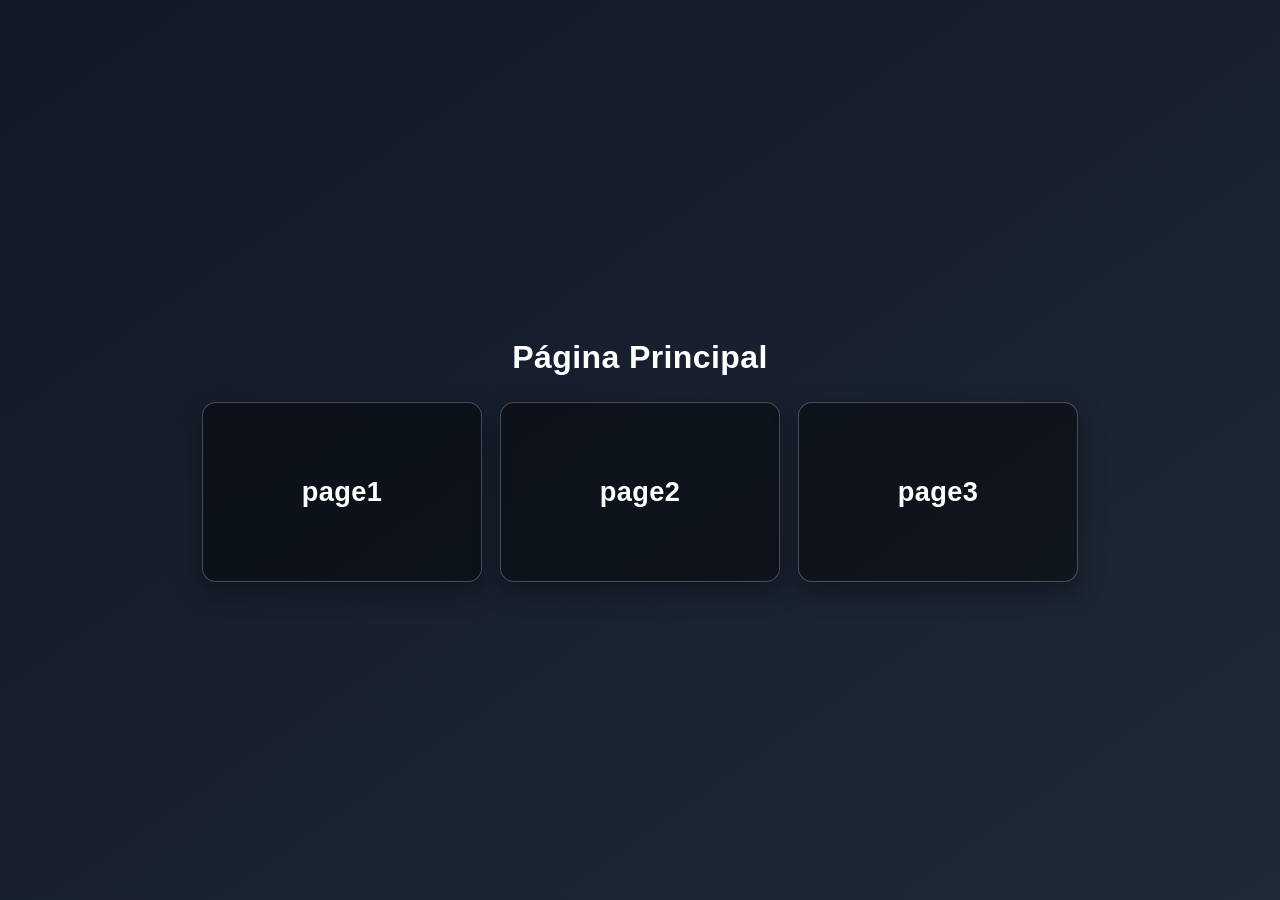
<file: index.html>
<!doctype html>
<html lang="es">
<head>
  <meta charset="UTF-8">
  <meta name="viewport" content="width=device-width, initial-scale=1.0">
  <title>Página Principal</title>
  <style>
    * { box-sizing: border-box; }
    body {
      margin: 0;
      min-height: 100vh;
      background: linear-gradient(145deg, #111827, #1f2937);
      font-family: Arial, Helvetica, sans-serif;
      color: #fff;
      display: grid;
      place-items: center;
      padding: 30px 18px;
    }

    .container {
      width: min(980px, 100%);
      text-align: center;
    }

    h1 {
      margin-bottom: 26px;
      letter-spacing: 0.4px;
    }

    .cards {
      display: flex;
      flex-wrap: wrap;
      justify-content: center;
      gap: 18px;
    }

    .card-link {
      text-decoration: none;
      color: inherit;
      perspective: 1000px;
      width: min(280px, 100%);
    }

    .card {
      position: relative;
      width: 100%;
      height: 180px;
      transform-style: preserve-3d;
      transition: transform 650ms ease;
    }

    .card-link:hover .card {
      transform: rotateY(180deg);
    }

    .face {
      position: absolute;
      inset: 0;
      border-radius: 14px;
      display: grid;
      place-items: center;
      backface-visibility: hidden;
      border: 1px solid rgba(255, 255, 255, 0.2);
      box-shadow: 0 10px 26px rgba(0, 0, 0, 0.35);
      background-size: cover;
      background-position: center;
      overflow: hidden;
    }

    .face::before {
      content: "";
      position: absolute;
      inset: 0;
      background: rgba(0, 0, 0, 0.42);
    }

    .face h2 {
      position: relative;
      z-index: 1;
      margin: 0;
      font-size: 1.7rem;
      text-transform: lowercase;
      letter-spacing: 0.4px;
    }

    .card-link:nth-child(1) .front,
    .card-link:nth-child(1) .back {
      background-image: url("https://images.unsplash.com/photo-1498050108023-c5249f4df085?auto=format&fit=crop&w=900&q=80");
    }

    .card-link:nth-child(2) .front,
    .card-link:nth-child(2) .back {
      background-image: url("https://images.unsplash.com/photo-1518773553398-650c184e0bb3?auto=format&fit=crop&w=900&q=80");
    }

    .card-link:nth-child(3) .front,
    .card-link:nth-child(3) .back {
      background-image: url("https://images.unsplash.com/photo-1518770660439-4636190af475?auto=format&fit=crop&w=900&q=80");
    }

    .back {
      transform: rotateY(180deg);
    }

    .back h2 {
      transform: rotateY(180deg);
    }
  </style>
</head>
<body>
  <main class="container">
    <h1>Página Principal</h1>
    <section class="cards">
      <a class="card-link" href="page1.html">
        <article class="card">
          <div class="face front"><h2>page1</h2></div>
          <div class="face back"><h2>page1</h2></div>
        </article>
      </a>

      <a class="card-link" href="page2.html">
        <article class="card">
          <div class="face front"><h2>page2</h2></div>
          <div class="face back"><h2>page2</h2></div>
        </article>
      </a>

      <a class="card-link" href="page3.html">
        <article class="card">
          <div class="face front"><h2>page3</h2></div>
          <div class="face back"><h2>page3</h2></div>
        </article>
      </a>
    </section>
  </main>
</body>
</html>
</file>
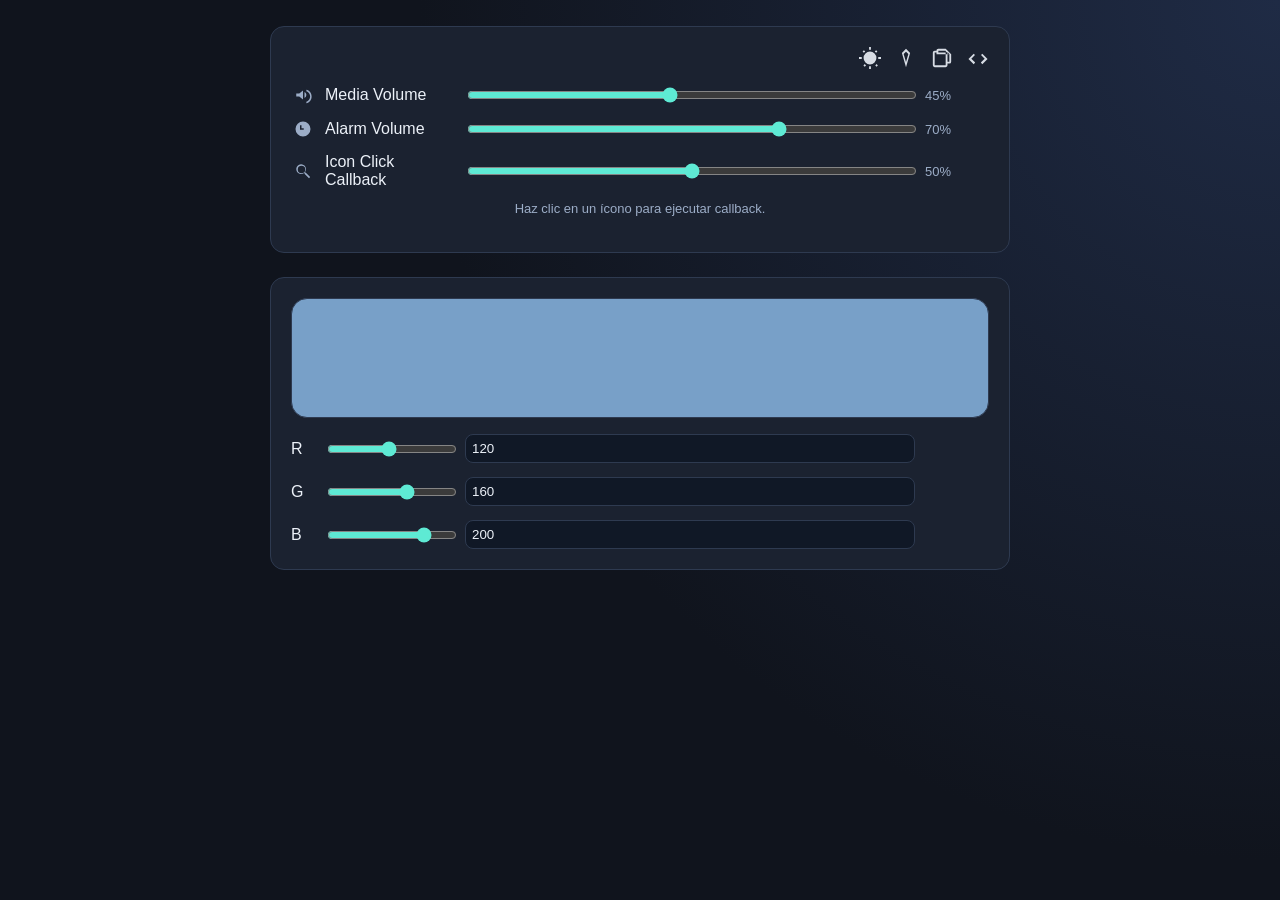
<file: page2/index.html>
<!doctype html>
<html lang="es">
<head>
  <meta charset="UTF-8">
  <meta name="viewport" content="width=device-width, initial-scale=1.0">
  <title>page02</title>
  <link rel="stylesheet" href="style.css">
</head>
<body>
  <main class="wrap">
    <section class="box">
      <div class="icons">
        <button class="icon-btn" type="button" data-icon="brightness">
          <svg viewBox="0 0 24 24"><path d="M6.76 4.84 5.35 3.43 3.93 4.84l1.41 1.41 1.42-1.41zm10.48 0 1.41-1.41 1.42 1.41-1.41 1.41-1.42-1.41zM12 5a7 7 0 1 0 0 14 7 7 0 0 0 0-14zm0-5h-1v3h2V0h-1zm0 21h-1v3h2v-3h-1zM0 13h3v-2H0v2zm21 0h3v-2h-3v2zM4.84 20.07l1.41 1.41 1.42-1.41-1.41-1.42-1.42 1.42zm14.32-1.42-1.41 1.42 1.41 1.41 1.42-1.41-1.42-1.42z"/></svg>
        </button>
        <button class="icon-btn" type="button" data-icon="diamond">
          <svg viewBox="0 0 24 24"><path d="m12 2 4.5 4.5L12 22 7.5 6.5 12 2zm0 3.06L9.44 7.62 12 16.4l2.56-8.78L12 5.06z"/></svg>
        </button>
        <button class="icon-btn" type="button" data-icon="clipboard">
          <svg viewBox="0 0 24 24"><path d="M16 2H8c-1.1 0-2 .9-2 2H4a2 2 0 0 0-2 2v14a2 2 0 0 0 2 2h12a2 2 0 0 0 2-2v-2h2a2 2 0 0 0 2-2V8l-6-6zm0 2.5 3.5 3.5H16V4.5zM8 4h8v2H8V4zm8 16H4V6h2v2h10V20zm4-4h-2V6h.5L20 7.5V16z"/></svg>
        </button>
        <button class="icon-btn" type="button" data-icon="code">
          <svg viewBox="0 0 24 24"><path d="m8.7 16.7-4-4 4-4L7.3 7.3 1.6 13l5.7 5.7 1.4-1.4zm6.6 0 4-4-4-4 1.4-1.4L22.4 13l-5.7 5.7-1.4-1.4z"/></svg>
        </button>
      </div>

      <div class="slider-group">
        <div class="row">
          <svg class="slider-icon" viewBox="0 0 24 24"><path d="M3 10v4h4l5 4V6L7 10H3zm13.5 2c0-1.77-1-3.29-2.5-4.03v8.05A4.495 4.495 0 0 0 16.5 12zm0-7v2.06c2.89.86 5 3.54 5 6.94s-2.11 6.08-5 6.94V23c4.01-.91 7-4.49 7-9s-2.99-8.09-7-9z"/></svg>
          <label for="s1">Media Volume</label>
          <input id="s1" type="range" min="0" max="100" value="45">
          <span class="small">45%</span>
        </div>
        <div class="row">
          <svg class="slider-icon" viewBox="0 0 24 24"><path d="M12 2a10 10 0 1 0 10 10A10.011 10.011 0 0 0 12 2zm1 11h-5V7h2v4h3z"/></svg>
          <label for="s2">Alarm Volume</label>
          <input id="s2" type="range" min="0" max="100" value="70">
          <span class="small">70%</span>
        </div>
        <div class="row">
          <svg class="slider-icon" viewBox="0 0 24 24"><path d="M15.5 14h-.79l-.28-.27a6.471 6.471 0 1 0-.71.71l.27.28v.79L20 21.5 21.5 20l-6-6zM10 15a5 5 0 1 1 0-10 5 5 0 0 1 0 10z"/></svg>
          <label for="s3">Icon Click Callback</label>
          <input id="s3" type="range" min="0" max="100" value="50">
          <span class="small">50%</span>
        </div>
      </div>
      <p id="callbackInfo" class="callback-info">Haz clic en un ícono para ejecutar callback.</p>
    </section>

    <section class="box">
      <div class="preview" id="preview"></div>
      <div class="slider-group">
        <div class="row">
          <label for="rRange">R</label>
          <input id="rRange" type="range" min="0" max="255" value="120">
          <input id="rNum" type="number" min="0" max="255" value="120">
        </div>
        <div class="row">
          <label for="gRange">G</label>
          <input id="gRange" type="range" min="0" max="255" value="160">
          <input id="gNum" type="number" min="0" max="255" value="160">
        </div>
        <div class="row">
          <label for="bRange">B</label>
          <input id="bRange" type="range" min="0" max="255" value="200">
          <input id="bNum" type="number" min="0" max="255" value="200">
        </div>
      </div>
    </section>
  </main>
</body>
</html>
</file>
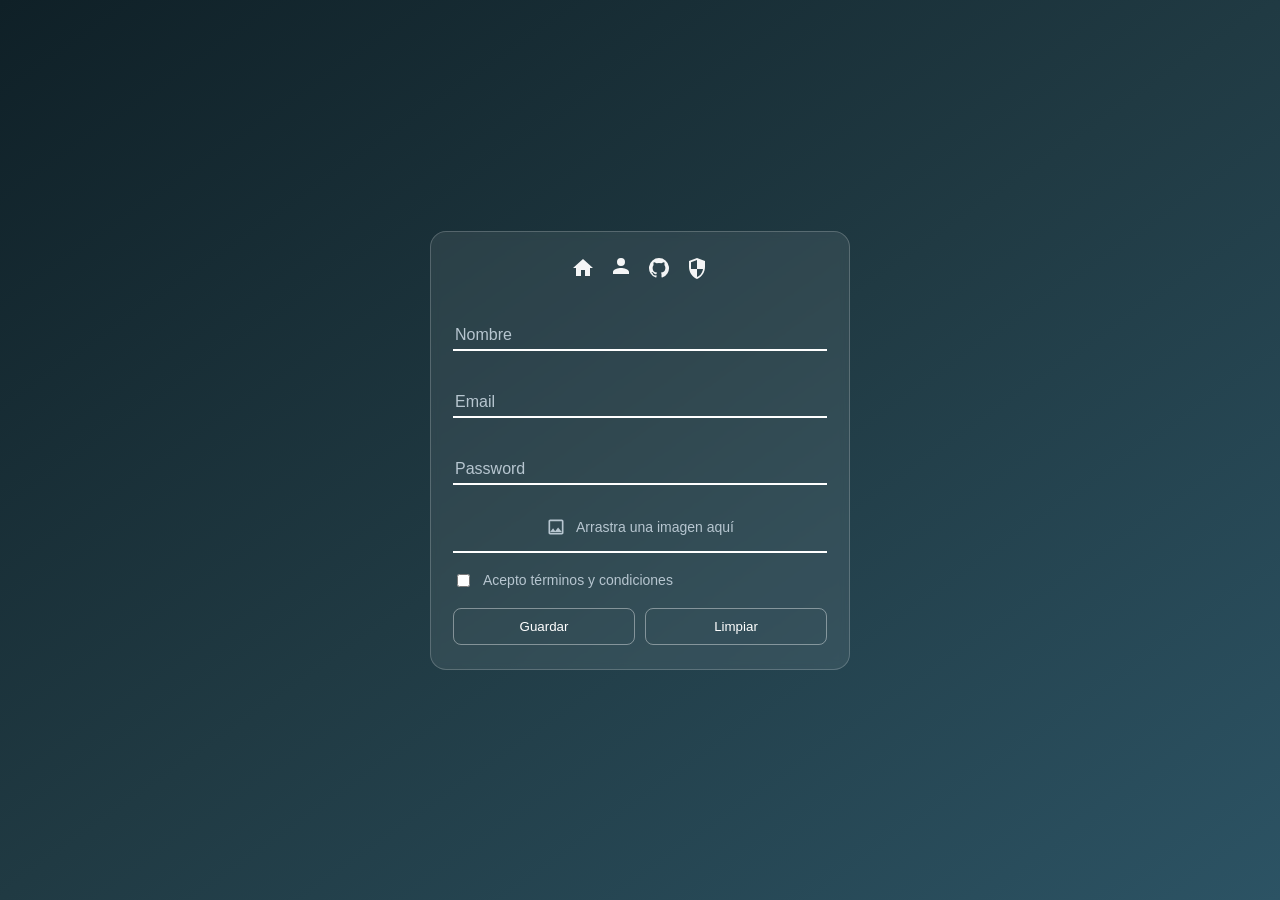
<file: page01.html>
<!doctype html>
<html lang="es">
<head>
  <meta charset="UTF-8">
  <meta name="viewport" content="width=device-width, initial-scale=1.0">
  <title>page01</title>
  <style>
    :root {
      --bg1: #0f2027;
      --bg2: #203a43;
      --bg3: #2c5364;
      --line: #ffffff;
      --accent: #63f7e7;
      --text: #ffffff;
      --muted: #b7c6d0;
    }

    * { box-sizing: border-box; }

    body {
      margin: 0;
      min-height: 100vh;
      font-family: Arial, Helvetica, sans-serif;
      background: linear-gradient(145deg, var(--bg1), var(--bg2), var(--bg3));
      color: var(--text);
      display: grid;
      place-items: center;
      padding: 24px;
    }

    .panel {
      width: min(420px, 100%);
      background: rgba(255, 255, 255, 0.08);
      border: 1px solid rgba(255, 255, 255, 0.2);
      border-radius: 16px;
      backdrop-filter: blur(4px);
      padding: 24px 22px;
    }

    .icons {
      display: flex;
      justify-content: center;
      gap: 14px;
      margin-bottom: 22px;
    }

    .icons svg {
      width: 24px;
      height: 24px;
      fill: var(--text);
      opacity: 0.95;
    }

    form {
      display: grid;
      gap: 18px;
    }

    .field {
      position: relative;
      padding-top: 14px;
    }

    .field input[type="text"],
    .field input[type="email"],
    .field input[type="password"] {
      width: 100%;
      background: transparent;
      border: none;
      border-bottom: 2px solid var(--line);
      color: var(--text);
      font-size: 16px;
      padding: 8px 2px 7px;
      outline: none;
      transition: border-color 220ms ease;
    }

    .field label {
      position: absolute;
      left: 2px;
      top: 24px;
      color: var(--muted);
      pointer-events: none;
      transition: all 220ms ease;
    }

    .field input:focus,
    .field input:not(:placeholder-shown) {
      border-bottom-color: var(--accent);
    }

    .field input:focus + label,
    .field input:not(:placeholder-shown) + label {
      top: 0;
      color: var(--accent);
      font-size: 12px;
      letter-spacing: 0.2px;
    }

    .drop-zone {
      width: 100%;
      min-height: 50px;
      border-bottom: 2px solid var(--line);
      display: flex;
      align-items: center;
      justify-content: center;
      gap: 10px;
      color: var(--muted);
      cursor: pointer;
      transition: border-color 220ms ease, color 220ms ease, background 220ms ease;
      padding: 8px 2px;
      text-align: center;
      font-size: 14px;
    }

    .drop-zone svg {
      width: 20px;
      height: 20px;
      fill: currentColor;
      flex: 0 0 auto;
    }

    .drop-zone.active {
      border-bottom-color: var(--accent);
      color: var(--accent);
      background: rgba(99, 247, 231, 0.08);
    }

    .agree {
      display: flex;
      gap: 10px;
      align-items: center;
      color: var(--muted);
      font-size: 14px;
    }

    .actions {
      display: flex;
      gap: 10px;
    }

    button {
      flex: 1;
      border: 1px solid rgba(255, 255, 255, 0.4);
      background: transparent;
      color: var(--text);
      padding: 10px 14px;
      border-radius: 8px;
      cursor: pointer;
      transition: all 200ms ease;
    }

    button:hover {
      border-color: var(--accent);
      color: var(--accent);
    }
  </style>
</head>
<body>
  <section class="panel">
    <div class="icons">
      <svg viewBox="0 0 24 24"><path d="M10 20v-6h4v6h5v-8h3L12 3 2 12h3v8z"/></svg>
      <svg viewBox="0 0 24 24"><path d="M12 12c2.7 0 8 1.34 8 4v2H4v-2c0-2.66 5.3-4 8-4zm0-2a4 4 0 1 0 0-8 4 4 0 0 0 0 8z"/></svg>
      <svg viewBox="0 0 24 24"><path d="M12 2a10 10 0 0 0-3.16 19.49c.5.09.66-.22.66-.48v-1.7c-2.78.61-3.37-1.17-3.37-1.17-.45-1.16-1.1-1.47-1.1-1.47-.91-.62.06-.61.06-.61 1 .07 1.52 1.03 1.52 1.03.9 1.52 2.36 1.08 2.93.83.09-.65.35-1.08.63-1.32-2.22-.25-4.55-1.11-4.55-4.94 0-1.09.39-1.99 1.03-2.69-.11-.25-.45-1.28.1-2.66 0 0 .84-.27 2.75 1.03a9.6 9.6 0 0 1 5 0c1.9-1.3 2.75-1.03 2.75-1.03.54 1.38.2 2.41.1 2.66.64.7 1.03 1.6 1.03 2.69 0 3.84-2.33 4.69-4.56 4.94.36.31.69.93.69 1.88V21c0 .27.18.58.67.48A10 10 0 0 0 12 2z"/></svg>
      <svg viewBox="0 0 24 24"><path d="M12 2 4 5v6c0 5.55 3.84 10.74 8 12 4.16-1.26 8-6.45 8-12V5l-8-3zm0 10.99h6c-.45 3.62-2.86 6.84-6 7.98v-7.98h-6V6.3l6-2.25v8.94z"/></svg>
    </div>

    <form>
      <div class="field">
        <input id="name" type="text" placeholder=" " required>
        <label for="name">Nombre</label>
      </div>

      <div class="field">
        <input id="email" type="email" placeholder=" " required>
        <label for="email">Email</label>
      </div>

      <div class="field">
        <input id="pass" type="password" placeholder=" " required>
        <label for="pass">Password</label>
      </div>

      <div id="dropZone" class="drop-zone">
        <svg viewBox="0 0 24 24"><path d="M19 3H5c-1.1 0-2 .9-2 2v14c0 1.1.9 2 2 2h14c1.1 0 2-.9 2-2V5c0-1.1-.9-2-2-2zm0 16H5V5h14v14zM8.5 13.5 11 17l3.5-4.5L19 18H5l3.5-4.5z"/></svg>
        <span id="fileName">Arrastra una imagen aquí</span>
      </div>
      <input id="fileInput" type="file" accept="image/*" hidden>

      <label class="agree">
        <input type="checkbox">
        Acepto términos y condiciones
      </label>

      <div class="actions">
        <button type="submit">Guardar</button>
        <button type="reset">Limpiar</button>
      </div>
    </form>
  </section>

  <script>
    const dropZone = document.getElementById("dropZone");
    const fileName = document.getElementById("fileName");
    const fileInput = document.getElementById("fileInput");

    function showFile(file) {
      if (!file) return;
      fileName.textContent = file.name;
      dropZone.classList.add("active");
    }

    dropZone.addEventListener("click", () => fileInput.click());
    fileInput.addEventListener("change", (e) => showFile(e.target.files[0]));

    ["dragenter", "dragover"].forEach((eventName) => {
      dropZone.addEventListener(eventName, (e) => {
        e.preventDefault();
        dropZone.classList.add("active");
      });
    });

    ["dragleave", "drop"].forEach((eventName) => {
      dropZone.addEventListener(eventName, (e) => {
        e.preventDefault();
        if (eventName === "drop") {
          const file = e.dataTransfer.files[0];
          if (file && file.type.startsWith("image/")) {
            showFile(file);
          }
        }
        if (eventName === "dragleave") {
          dropZone.classList.remove("active");
        }
      });
    });
  </script>
</body>
</html>
</file>
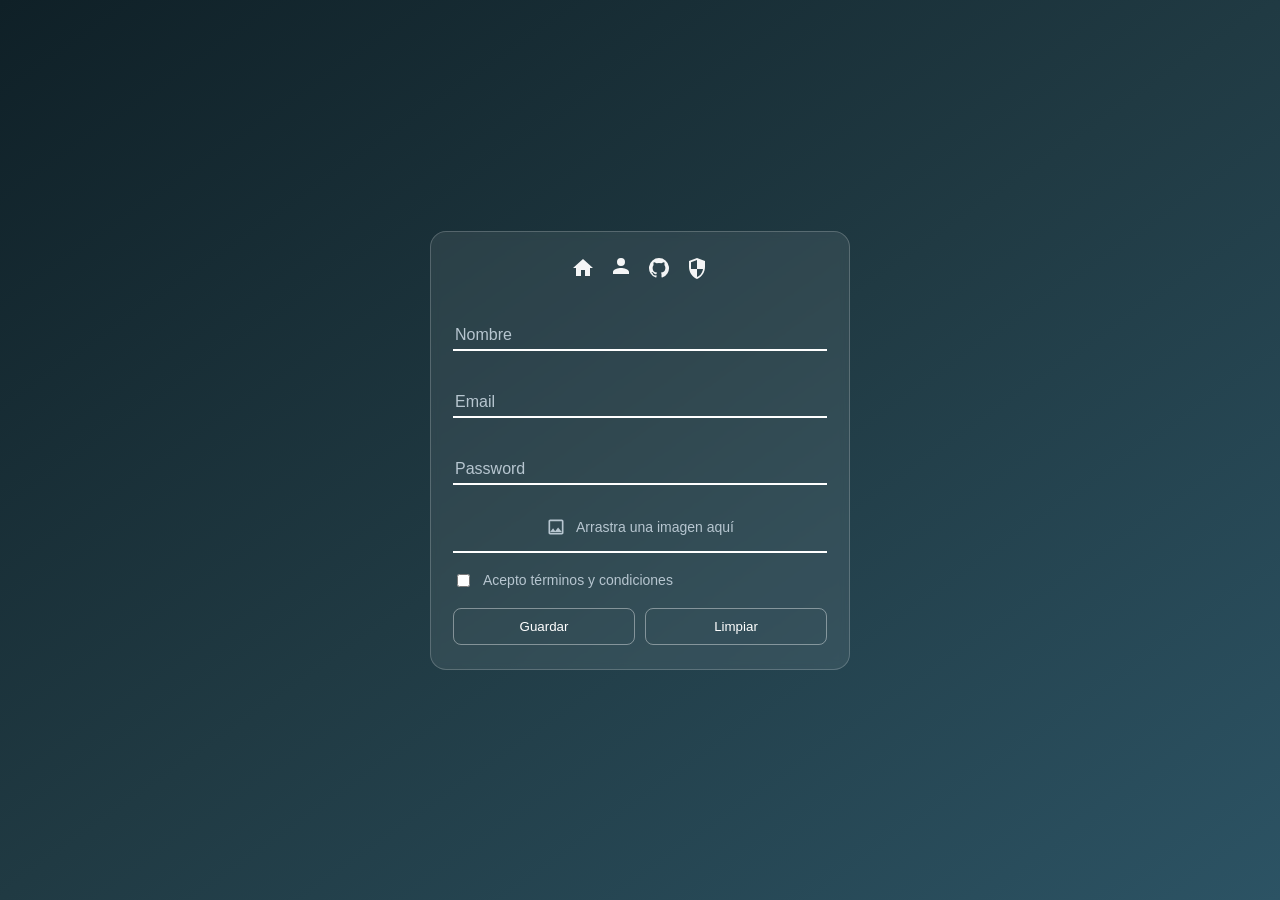
<file: page1.html>
<!doctype html>
<html lang="es">
<head>
  <meta charset="UTF-8">
  <meta http-equiv="refresh" content="0; url=page01.html">
  <meta name="viewport" content="width=device-width, initial-scale=1.0">
  <title>page1</title>
</head>
<body></body>
</html>
</file>
<file: page2/style.css>
:root {
      --bg: #10141d;
      --card: #1b2230;
      --line: #2e3a50;
      --text: #ecf1f8;
      --muted: #9cadc7;
      --accent: #5eead4;
      --r: 120;
      --g: 160;
      --b: 200;
    }

    * { box-sizing: border-box; }

    body {
      margin: 0;
      min-height: 100vh;
      background: radial-gradient(circle at top right, #1f2b45 0%, var(--bg) 55%);
      font-family: Arial, Helvetica, sans-serif;
      color: var(--text);
      padding: 26px 14px;
      display: grid;
      place-items: start center;
    }

    .wrap { width: min(740px, 100%); display: grid; gap: 24px; }

    .box {
      background: var(--card);
      border: 1px solid var(--line);
      border-radius: 14px;
      padding: 20px;
    }

    .icons {
      display: flex;
      justify-content: flex-end;
      gap: 14px;
      margin-bottom: 16px;
    }

    .icon-btn {
      border: none;
      background: transparent;
      padding: 0;
      cursor: pointer;
      color: var(--text);
      opacity: 0.9;
      transition: transform 180ms ease, opacity 180ms ease, color 180ms ease;
    }

    .icon-btn:hover { opacity: 1; color: var(--accent); }

    .icon-btn svg {
      width: 22px;
      height: 22px;
      fill: currentColor;
      display: block;
    }

    .icon-btn.clicked {
      transform: scale(var(--clickScale, 1.08));
      color: #ffffff;
    }

    .slider-group {
      display: grid;
      gap: 14px;
    }

    .row {
      display: grid;
      grid-template-columns: 24px 130px 1fr 64px;
      gap: 10px;
      align-items: center;
    }

    .slider-icon {
      width: 18px;
      height: 18px;
      fill: var(--muted);
      display: block;
      justify-self: center;
    }

    input[type="range"] { width: 100%; accent-color: var(--accent); }

    input[type="number"] {
      width: 100%;
      padding: 6px;
      border-radius: 8px;
      border: 1px solid var(--line);
      color: var(--text);
      background: #101826;
    }

    .preview {
      width: 100%;
      height: 120px;
      border-radius: 16px;
      border: 1px solid var(--line);
      background: rgb(var(--r), var(--g), var(--b));
      margin-bottom: 16px;
    }

    .small { color: var(--muted); font-size: 13px; }

    .callback-info {
      margin-top: 12px;
      color: var(--muted);
      font-size: 13px;
      min-height: 18px;
      text-align: center;
    }
</file>
